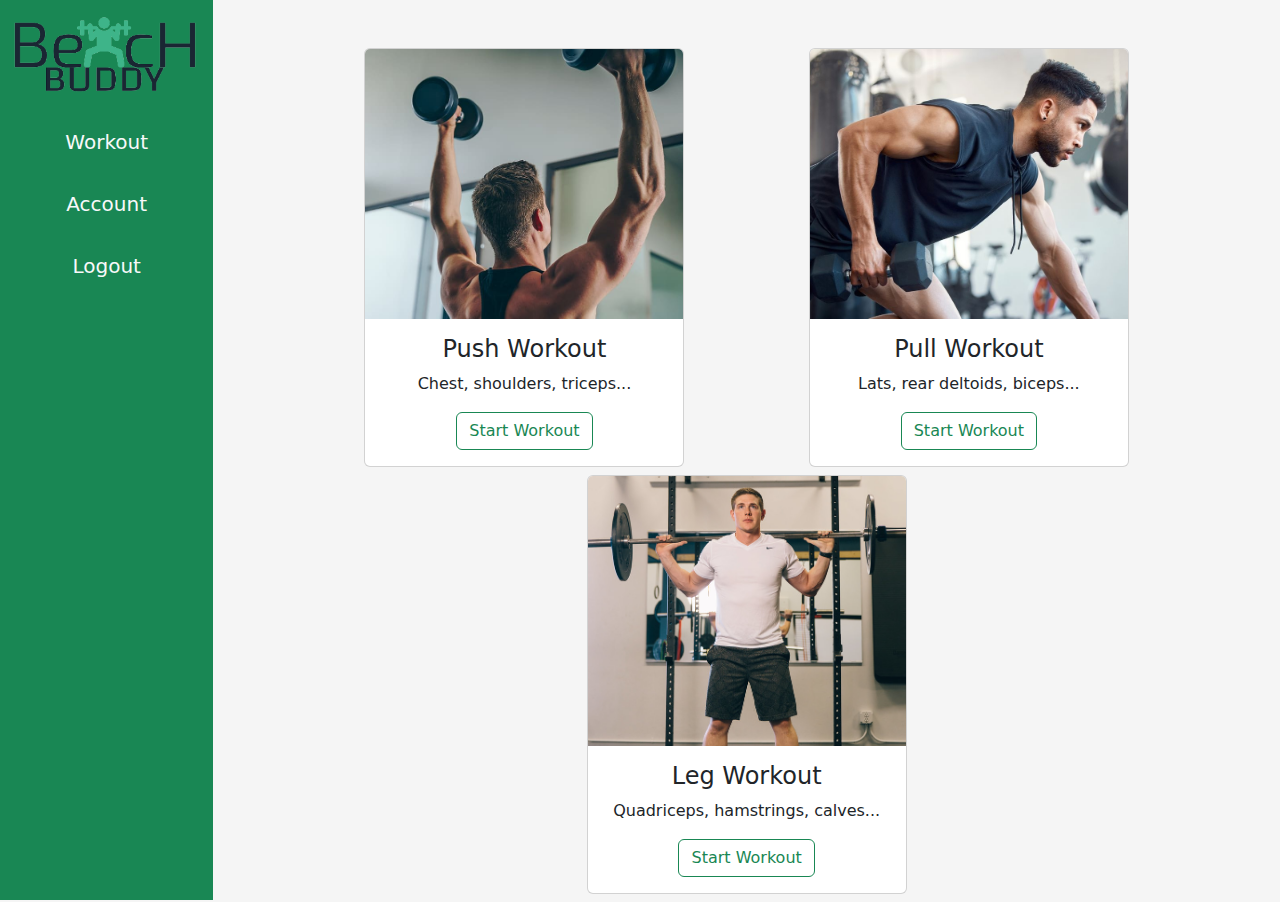
<file: BB_Website/index.html>
<!doctype html>
<html lang="en">

  <head>
    <meta charset="utf-8">
    <meta name="viewport" content="width=device-width, initial-scale=1">
    <title>Bench Buddy</title>

    <!--Style Sheets-->
    <link href="https://cdn.jsdelivr.net/npm/bootstrap@5.3.0-alpha3/dist/css/bootstrap.min.css" rel="stylesheet">
    <link href="styles/style.css" rel="stylesheet">

    <!--Scripts-->
    <script src="https://cdn.jsdelivr.net/npm/bootstrap@5.3.0-alpha3/dist/js/bootstrap.bundle.min.js"></script>
  </head>

  <body>
    <div class="container-fluid">
      <div class="row">
        <!-- NAV BAR -->
        <div class="col-md-2 bg-success text-light p-0">
          <nav class="nav flex-lg-column bg-success mr-0 text-light text-center sticky-top">
            <a class="navbar-brand" href="#">
              <img class="img-fluid" src="images/bench_buddy-removebg-preview.png" alt="Bench Buddy">
            </a>
            <div class="container-fluid p-0">
              <ul class="navbar-nav">
                <li class="nav-item my-2 fs-5 ml-0">
                  <a class="nav-link nav-fill" href="index.html">Workout</a>
                </li>
                <li class="nav-item my-2 fs-5">
                  <a class="nav-link nav-fill" href="account.html">Account</a>
                </li>
                <li class="nav-item my-2 fs-5">
                  <a class="nav-link nav-fill" href="logout.php">Logout</a>
                </li>
              </ul>
            </div>
          </nav>
        </div>
        <!-- END NAV BAR -->

        <!-- MAIN CONTENT -->
        <div class="col-md-10">
          <div class="row justify-content-center align-items-center vh-100">
            <div class="col-md-10 text-center">
              <div class="row border-0 mt-5">
                <!-- Saved Workout 1 -->
                <div class="col">
                  <div class="card mb-2">
                    <img class="card-img-top" src="images/push1.jpg" alt="Card image">
                    <div class="card-body">
                      <h4 class="card-title">Push Workout</h4>
                      <p class="card-text">Chest, shoulders, triceps...</p>
                      <a href="#" class="btn btn-outline-success">Start Workout</a>
                    </div>
                  </div>
                </div>

                <!-- Saved Workout 2 -->
                <div class="col">
                  <div class="card mb-2">
                    <img class="card-img-top" src="images/pull1.jpg" alt="Card image">
                    <div class="card-body">
                      <h4 class="card-title">Pull Workout</h4>
                      <p class="card-text">Lats, rear deltoids, biceps...</p>
                      <a href="#" class="btn btn-outline-success">Start Workout</a>
                    </div>
                  </div>
                </div>

                <!-- Saved Workout 3 -->
                <div class="col">
                  <div class="card mb-2">
                    <img class="card-img-top" src="images/legs1.jpg" alt="Card image">
                    <div class="card-body">
                      <h4 class="card-title">Leg Workout</h4>
                      <p class="card-text">Quadriceps, hamstrings, calves...</p>
                      <a href="#" class="btn btn-outline-success">Start Workout</a>
                    </div>
                  </div>
                </div>

              </div>
            </div>
          </div>
        </div>
        <!-- END MAIN CONTENT -->
        
      </div>
    </div>
  </body>
</html>
</file>
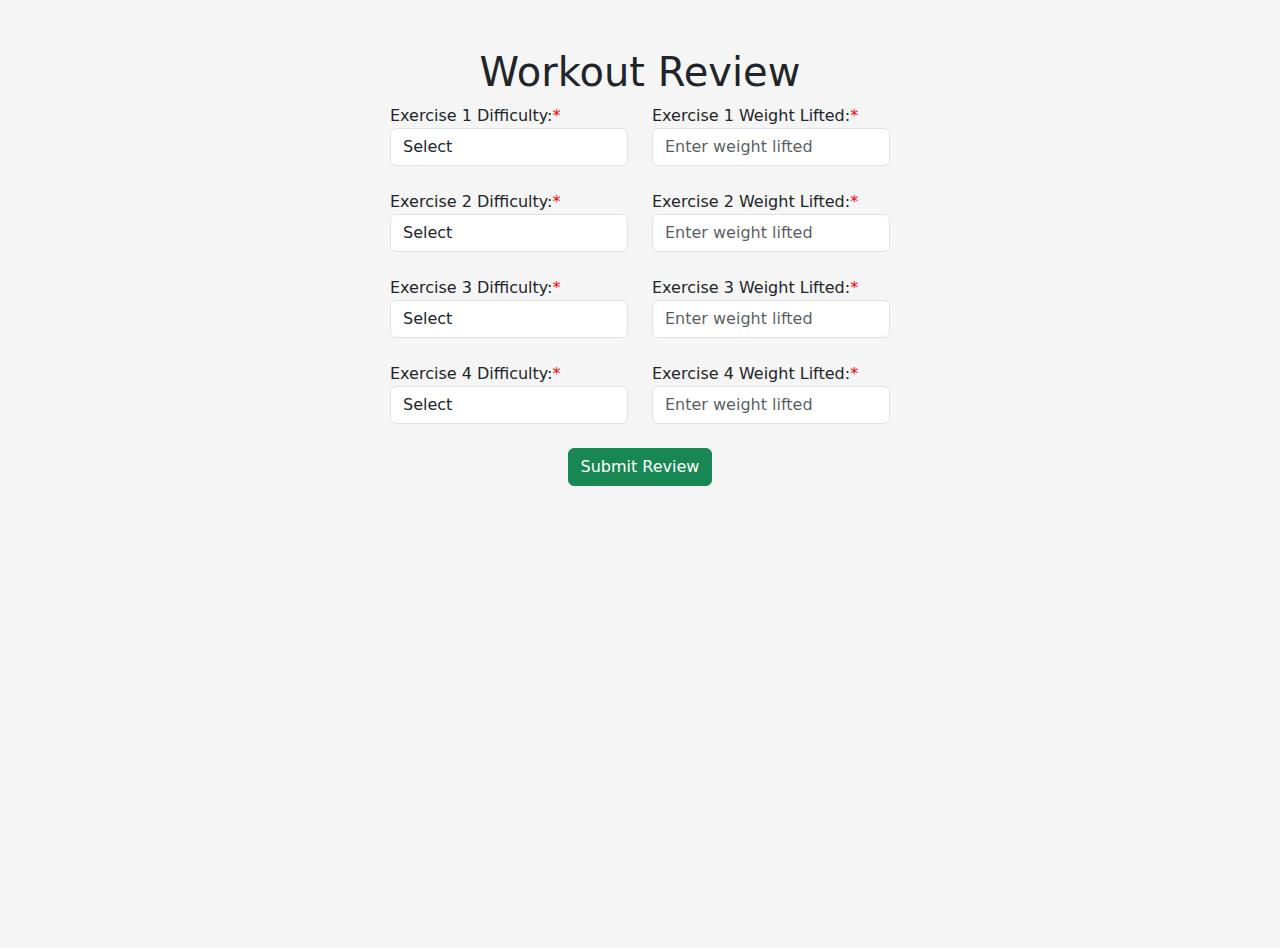
<file: BB_Website/review.html>
<!doctype html>
<html lang="en">

<head>
  <meta charset="utf-8">
  <meta name="viewport" content="width=device-width, initial-scale=1">
  <title>Bench Buddy - Workout Review</title>

  <!--Style Sheets-->
  <link href="https://cdn.jsdelivr.net/npm/bootstrap@5.3.0-alpha3/dist/css/bootstrap.min.css" rel="stylesheet">
  <link href="styles/style.css" rel="stylesheet">

  <!--Scripts-->
  <script src="https://cdn.jsdelivr.net/npm/bootstrap@5.3.0-alpha3/dist/js/bootstrap.bundle.min.js" integrity="sha384-ENjdO4Dr2bkBIFxQpeoTz1HIcje39Wm4jDKdf19U8gI4ddQ3GYNS7NTKfAdVQSZe" crossorigin="anonymous"></script>
  <script src="js/reviewScript.js"></script>

</head>

<body>
  <div class="container-fluid">
    <h1 class="text-center mt-5">Workout Review</h1>
    <div class="row justify-content-center">
      <div class="col-md-8">
        <form name="reviewForm" class="review-form">

          <div class="exercise mb-4">
            <div class="row">
              <div class="col-md-6">
                <div class="form-group required">
                  <label for="difficulty1">Exercise 1 Difficulty:</label>
                  <select class="form-control" id="difficulty1" name="difficulty1">
                    <option value="">Select</option>
                    <option value="easy">Easy</option>
                    <option value="medium">Medium</option>
                    <option value="hard">Hard</option>
                  </select>
                </div>
              </div>
              <div class="col-md-6">
                <div class="form-group required">
                  <label for="weightLifted1">Exercise 1 Weight Lifted:</label>
                  <input type="text" class="form-control" id="weightLifted1" name="weightLifted1" placeholder="Enter weight lifted">
                </div>
              </div>
            </div>
          </div>

          <div class="exercise mb-4">
            <div class="row">
              <div class="col-md-6">
                <div class="form-group required">
                  <label for="difficulty2">Exercise 2 Difficulty:</label>
                  <select class="form-control" id="difficulty2" name="difficulty2">
                    <option value="">Select</option>
                    <option value="easy">Easy</option>
                    <option value="medium">Medium</option>
                    <option value="hard">Hard</option>
                  </select>
                </div>
              </div>
              <div class="col-md-6">
                <div class="form-group required">
                  <label for="weightLifted2">Exercise 2 Weight Lifted:</label>
                  <input type="text" class="form-control" id="weightLifted2" name="weightLifted2" placeholder="Enter weight lifted">
                </div>
              </div>
            </div>
          </div>

          <div class="exercise mb-4">
            <div class="row">
              <div class="col-md-6">
                <div class="form-group required">
                  <label for="difficulty3">Exercise 3 Difficulty:</label>
                  <select class="form-control" id="difficulty3" name="difficulty3">
                    <option value="">Select</option>
                    <option value="easy">Easy</option>
                    <option value="medium">Medium</option>
                    <option value="hard">Hard</option>
                  </select>
                </div>
              </div>
              <div class="col-md-6">
                <div class="form-group required">
                  <label for="weightLifted3">Exercise 3 Weight Lifted:</label>
                  <input type="text" class="form-control" id="weightLifted3" name="weightLifted3" placeholder="Enter weight lifted">
                </div>
              </div>
            </div>
          </div>

          <div class="exercise mb-4">
            <div class="row">
              <div class="col-md-6">
                <div class="form-group required">
                  <label for="difficulty4">Exercise 4 Difficulty:</label>
                  <select class="form-control" id="difficulty4" name="difficulty4">
                    <option value="">Select</option>
                    <option value="easy">Easy</option>
                    <option value="medium">Medium</option>
                    <option value="hard">Hard</option>
                  </select>
                </div>
              </div>
              <div class="col-md-6">
                <div class="form-group required">
                  <label for="weightLifted4">Exercise 4 Weight Lifted:</label>
                  <input type="text" class="form-control" id="weightLifted4" name="weightLifted4" placeholder="Enter weight lifted">
                </div>
              </div>
            </div>
          </div>

          <div class="center-button">
            <button type="button" id="submitReview" class="btn btn-success">Submit Review</button>
          </div>
        </form>
      </div>
    </div>
  </div>
</body>

</html>
</file>
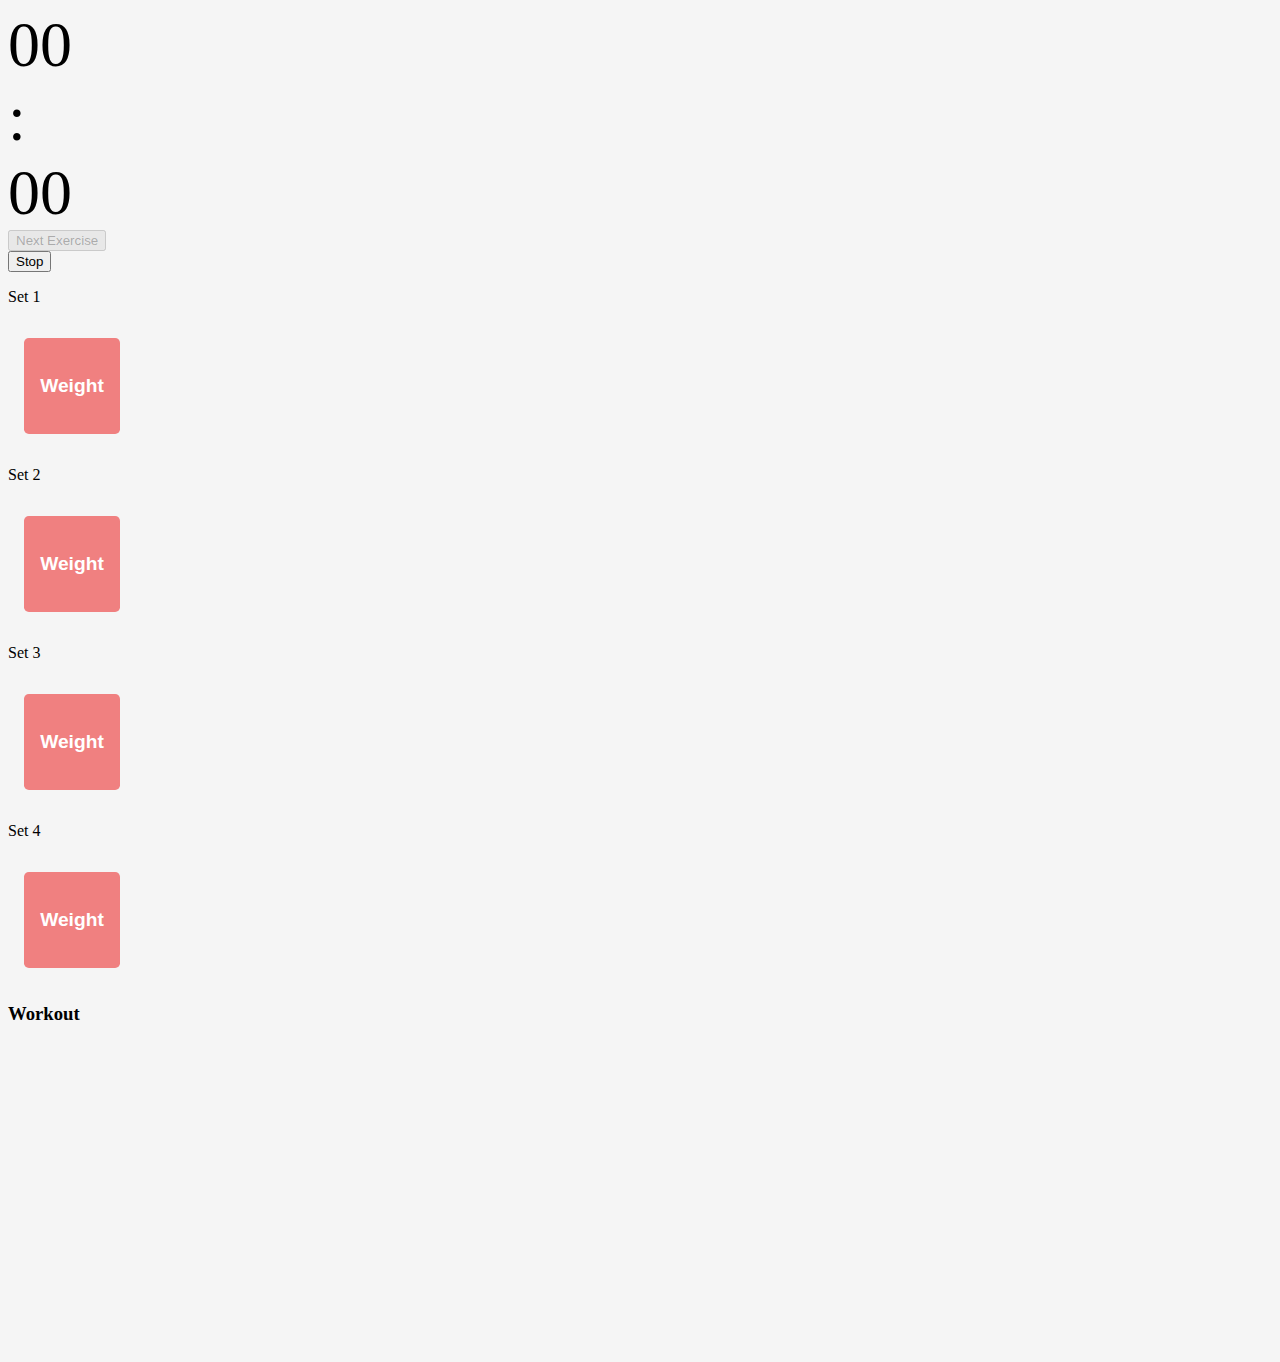
<file: BB_Website/workout.html>
<!DOCTYPE html>
<html lang="en">
    <head>
        <meta charset="uft-8">
        <meta name="viewport" content="width-device-width, inital-scale=1">
        <title>Bench Buddy</title>

        <link href="https://cdn.jsdelivr.net/npm/bootstrap@5.3.0-alpha3/dist/css/bootstrap.min.css" rel="stylesheet" integrity="sha384-KK94CHFLLe+nY2dmCWGMq91rCGa5gtU4mk92HdvYe+M/SXH301p5ILy+dN9+nJOZ" crossorigin="anonymous">
        <link href="styles/style.css" rel="stylesheet">

        <script src="https://cdn.jsdelivr.net/npm/bootstrap@5.3.0-alpha3/dist/js/bootstrap.bundle.min.js" integrity="sha384-ENjdO4Dr2bkBIFxQpeoTz1HIcje39Wm4jDKdf19U8gI4ddQ3GYNS7NTKfAdVQSZe" crossorigin="anonymous"></script>
        <script src="js/script.js"></script>
    </head>
    <body>
        
        <div class="container">
            <!--Timer Row-->
            <div class="row d-flex text-center justify-content-center"> 
                <div class="col-sm-2 col-md-1 p-0 digit"> 
                    <p id="min">00</p>
                </div>

                <div class="col-sm-2 col-md-1 p-0 digit"> 
                    <p>:</p>
                </div>

                <div class="col-sm-2 col-md-1 p-0 digit">
                    <p id="sec">00</p>
                </div>
            </div>
            <!--End timer row-->
            

            <!--Button Row-->
            <div class="row justify-content-center">
                <div class="col-md-6 justify-content-center">
                    <div class="row">
                        <button class="btn btn-success" onclick="location.href='google.com'" id="nextEx" disabled>Next Exercise</button>
                    </div>
                </div>
                <div class="col-md-6 justify-content-center">
                    <div class="row">
                        <button class="btn btn-danger" id="stop">Stop</button>
                    </div>
                </div>
            </div>
            <!--End Button Row-->

            <div class="row d-flex justify-content-center align-items-center mt-5">
                <div class="col-md-5 col-lg-7 col-xl-6 mt-4">
                    <div class="row d-flex justify-content-center align-items-center">
                        <div class="col text-center justify-content-center align-items-center">
                            <p class="h3">Set 1</p>
                            <button id="set1" class="workoutIncomplete workoutButton" enabled>Weight</button>
                        </div>
                        <div class="col text-center justify-content-center align-items-center">
                            <p class="h3">Set 2</p> 
                            <button id="set2" class="workoutIncomplete workoutButton" disabled>Weight</button>
                        </div>
                    </div>

                    <div class="row d-flex justify-content-center align-items-center">
                        <div class="col text-center justify-content-center align-items-center">
                            <p class="h3">Set 3</p>
                            <button id="set3" class="workoutIncomplete workoutButton" disabled>Weight</button>
                        </div>
                        <div class="col text-center justify-content-center align-items-center">
                            <p class="h3">Set 4</p>
                            <button id="set4" class="workoutIncomplete workoutButton" disabled>Weight</button>
                        </div>
                    </div>
                </div>

                <div class="col-md-7 col-lg-5 col-xl-5 offset-xl-1 mt-4 justify-content-center align-items-center">
                    <div class="row-md-3 text-center">
                        <h3 id="WorkoutName">Workout</h3>
                    </div>

                    <div class="row">
                        <iframe  width="560" height="315" src="https://www.youtube.com/embed/c74kMCOmP80" title="YouTube video player" frameborder="0" allow="accelerometer; autoplay; clipboard-write; encrypted-media; gyroscope; picture-in-picture; web-share" allowfullscreen></iframe>
                    </div>
                </div>
            </div>


        </div>

    </body>
</html>
</file>
<file: BB_Website/styles/style.css>
html {
    overflow-x: hidden;
}

body{
    background: #f5f5f5;
    height: 100vh;
}

.card-img-top {
    width: 100%;
    height: 30vh;
    object-fit: cover;
}

.workoutComplete { 
    background: lightgreen;

}

.workoutIncomplete { 
    background: lightcoral; 
}

.workoutButton{
    height:6rem;
    width: 6rem;
    margin: 1rem;
    border: none;
    border-radius: 5%;
    color: white;
    font-weight: 100;
    font-weight: bold;
    font-size: larger;
}

.card{
    width: 20rem;
    margin: auto;
}

.bottom-buffer{
    margin-bottom: 2.5rem;
    padding-bottom: 2.5rem;
    
}


.nav-item:hover{
   filter: brightness(85%);
   transition-duration: 0.25s;
   border-left: 0.2rem solid black ;
   border-right: 0.2rem solid black ;
   overflow: hidden;
}


/*STOP WATCH*/
.digit p {
    font-size: 4rem;
    margin: 0;
}

.videoPlayer {
    border-radius: 20%;
}

/*Review Page*/
.review-form {
    max-width: 500px;
    margin: 0 auto;
  }

  .form-group.required label:after {
    content: '*';
    color: red;
  }

  .center-button {
    text-align: center;
  }
</file>
